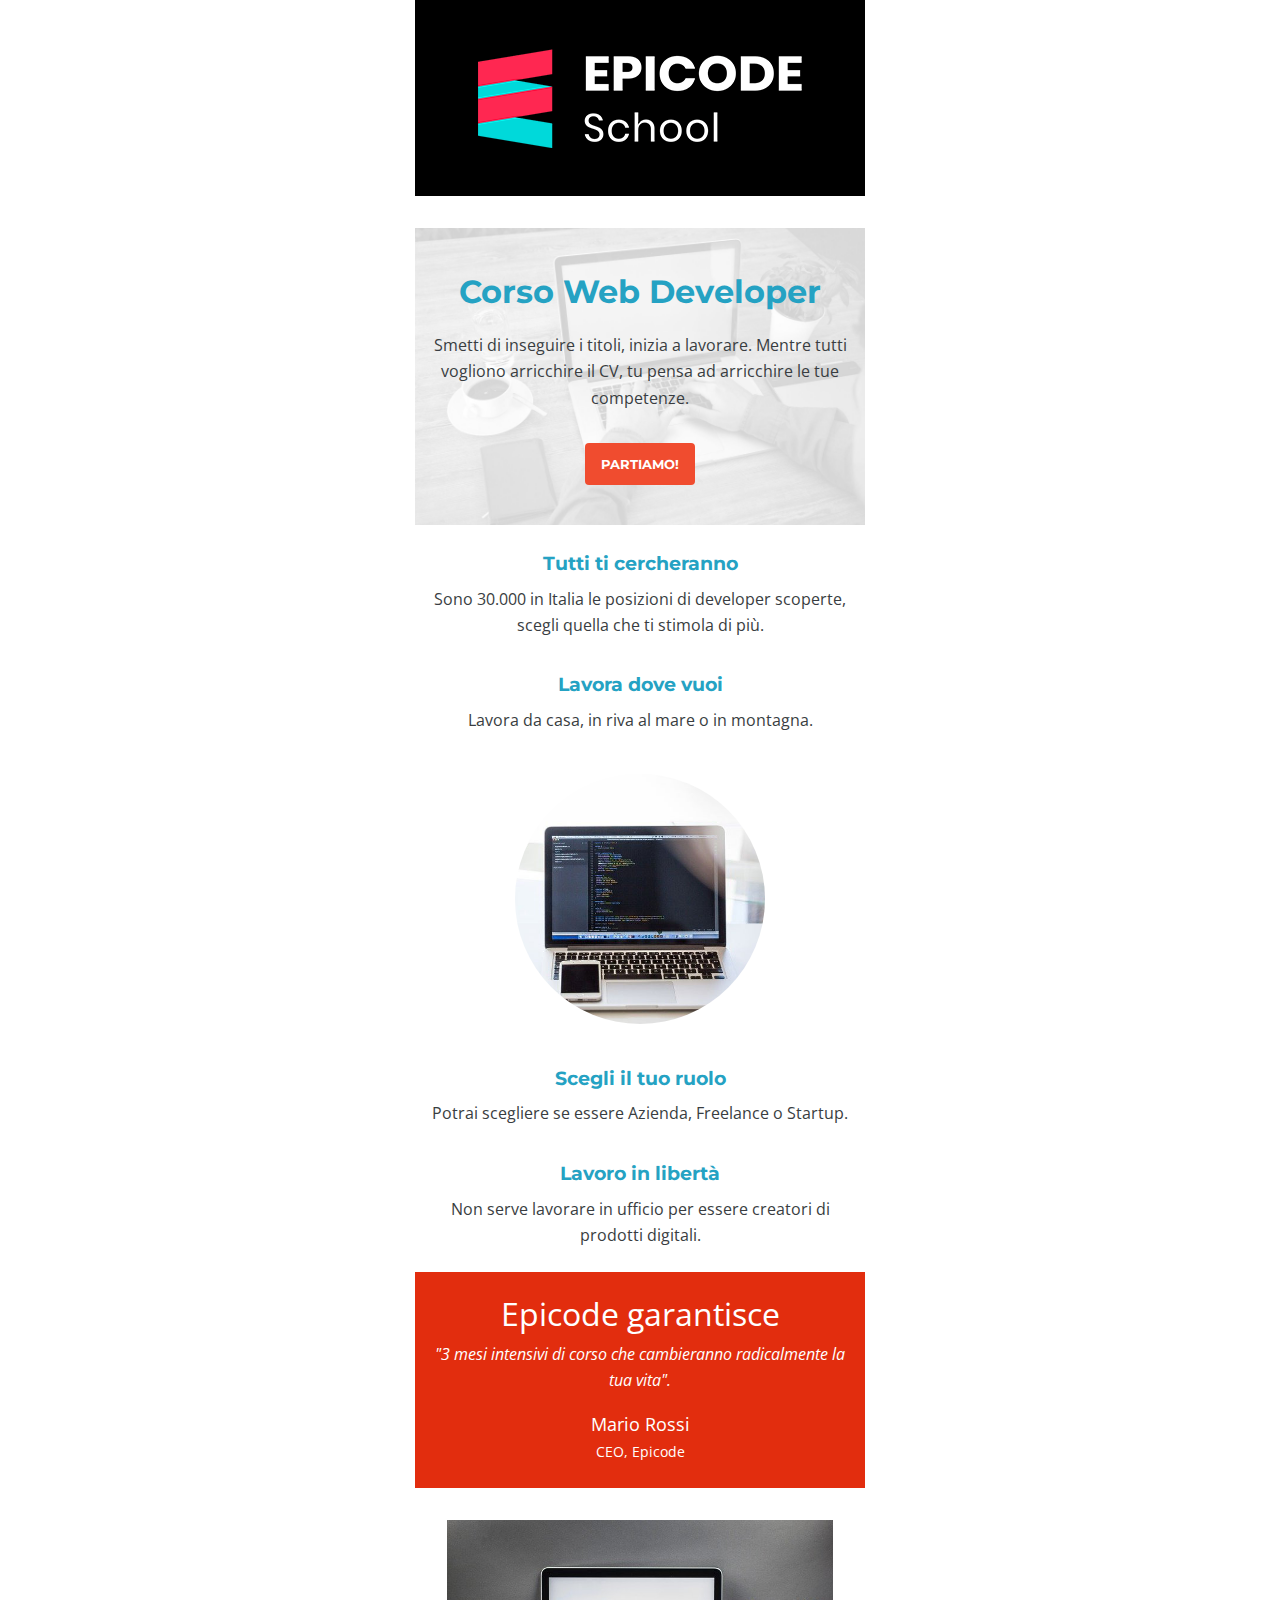
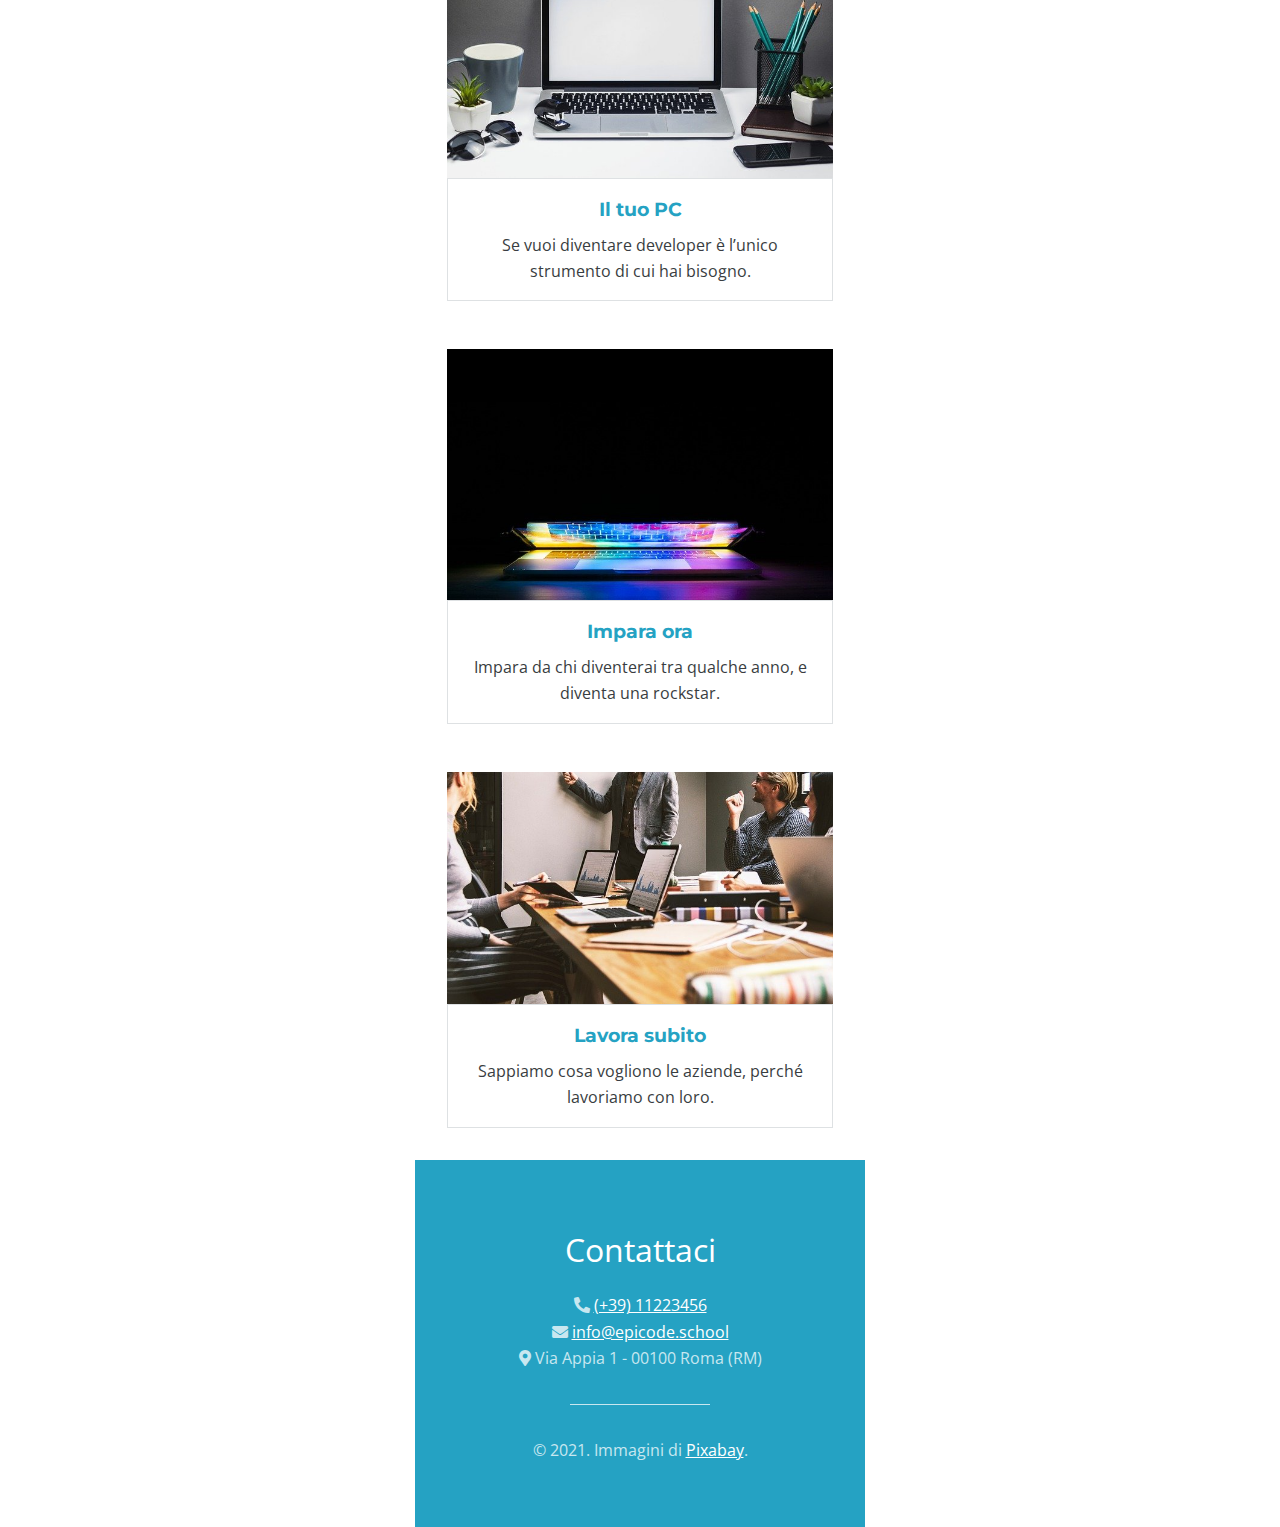
<file: index.html>
<!doctype html>
<html lang="it">
  <head>
    <!-- Imposto charset e viewport -->
    <meta charset="UTF-8" />
    <meta name="viewport" content="width=device-width, initial-scale=1.0" />

    <!-- Metto titolo e descrizione -->
    <title>Progetto Epicode - Layout completo HTML + CSS</title>
    <meta name="description" content="Da zero a Epicode con i corsi completi per diventare uno sviluppatore professionista in 3 mesi." />

    <!-- Collego reset -->
    <link rel="stylesheet" href="./assets/css/reset.css" />

    <!-- Importo Font Awesome -->
    <link rel="stylesheet" href="https://cdnjs.cloudflare.com/ajax/libs/font-awesome/5.15.4/css/all.min.css" />

    <!-- Pre-collego i font -->
    <link rel="preconnect" href="https://fonts.googleapis.com" />
    <link rel="preconnect" href="https://fonts.gstatic.com" crossorigin />

    <!-- Importo i font -->
    <link href="https://fonts.googleapis.com/css2?family=Open+Sans:wght@300;400;600&family=Montserrat:wght@700&display=swap" rel="stylesheet" />

    <!-- Collego lo stile mobile -->
    <link rel="stylesheet" href="./assets/css/style.css" />
  </head>

  <body class="pagina-epicode">
    <!-- Metto il contenuto principale -->
    <main class="contenuto-principale">
      <!-- Metto l’header con il logo -->
      <header class="intestazione-logo">
        <div class="logo-sito">
          <img src="./assets/images/logo.png" alt="Logo del sito" />
        </div>
      </header>

      <!-- Metto la sezione introduttiva -->
      <section class="intestazione">
        <h1 class="titolo-principale">Corso Web Developer</h1>
        <p class="testo-sottotitolo">
          Smetti di inseguire i titoli, inizia a lavorare. Mentre tutti vogliono arricchire il CV, tu pensa ad arricchire le tue competenze.
        </p>

        <!-- Cambio submit in button perché non ho un form -->
        <button class="bottone" type="button">PARTIAMO!</button>
      </section>

      <!-- Metto il primo blocco contenuti -->
      <article class="primo-articolo">
        <div class="blocco-1">
          <h2 class="titolo-secondario">Tutti ti cercheranno</h2>
          <p>Sono 30.000 in Italia le posizioni di developer scoperte, scegli quella che ti stimola di più.</p>
        </div>

        <div class="blocco-2">
          <h2 class="titolo-secondario">Lavora dove vuoi</h2>
          <p>Lavora da casa, in riva al mare o in montagna.</p>
        </div>
      </article>

      <!-- Metto l’immagine notebook -->
      <div class="img-notebook">
        <img src="./assets/images/notebook.jpg" alt="Notebook" />
      </div>

      <!-- Metto il secondo blocco contenuti -->
      <article class="secondo-articolo">
        <div class="blocco-1">
          <h2 class="titolo-secondario">Scegli il tuo ruolo</h2>
          <p>Potrai scegliere se essere Azienda, Freelance o Startup.</p>
        </div>

        <div class="blocco-2">
          <h2 class="titolo-secondario">Lavoro in libertà</h2>
          <p>Non serve lavorare in ufficio per essere creatori di prodotti digitali.</p>
        </div>
      </article>

      <!-- Metto la sezione garanzia -->
      <section class="sezione-garanzia">
        <h2 class="titolo-garanzia">Epicode garantisce</h2>
        <p class="testo-garanzia">"3 mesi intensivi di corso che cambieranno radicalmente la tua vita".</p>
        <h3 class="nome">Mario Rossi</h3>
        <p class="ruolo">CEO, Epicode</p>
      </section>

      <!-- Metto le tre schede -->
      <section class="sezione-img">
        <div class="foto-1">
          <img src="./assets/images/foto1.jpg" alt="Foto 1" />
        </div>
        <div class="scheda-testo">
          <h3 class="titolo-secondario">Il tuo PC</h3>
          <p>Se vuoi diventare developer è l’unico strumento di cui hai bisogno.</p>
        </div>
      </section>

      <section class="sezione-img">
        <div class="foto-2">
          <img src="./assets/images/foto2.jpg" alt="Foto 2" />
        </div>
        <div class="scheda-testo">
          <h3 class="titolo-secondario">Impara ora</h3>
          <p>Impara da chi diventerai tra qualche anno, e diventa una rockstar.</p>
        </div>
      </section>

      <section class="sezione-img">
        <div class="foto-3">
          <img src="./assets/images/foto3.jpg" alt="Foto 3" />
        </div>
        <div class="scheda-testo">
          <h3 class="titolo-secondario">Lavora subito</h3>
          <p>Sappiamo cosa vogliono le aziende, perché lavoriamo con loro.</p>
        </div>
      </section>

      <!-- Metto il footer contatti -->
      <footer class="sezione-footer">
        <h2 class="titolo-footer">Contattaci</h2>

        <ul class="lista-contatti">
          <li>
            <i class="fas fa-phone-alt" aria-hidden="true"></i>
            <a href="tel:+3911223456">(+39) 11223456</a>
          </li>
          <li>
            <i class="fas fa-envelope" aria-hidden="true"></i>
            <a href="mailto:info@epicode.school">info@epicode.school</a>
          </li>
          <li>
            <i class="fas fa-map-marker-alt" aria-hidden="true"></i>
            <span>Via Appia 1 - 00100 Roma (RM)</span>
          </li>
        </ul>

        <hr class="linea-footer" />

        <!-- Aggiungo rel per sicurezza con _blank -->
        <p>
          &copy; 2021. Immagini di
          <a href="https://pixabay.com" target="_blank" rel="noopener noreferrer">Pixabay</a>.
        </p>
      </footer>
    </main>
  </body>
</html>
</file>
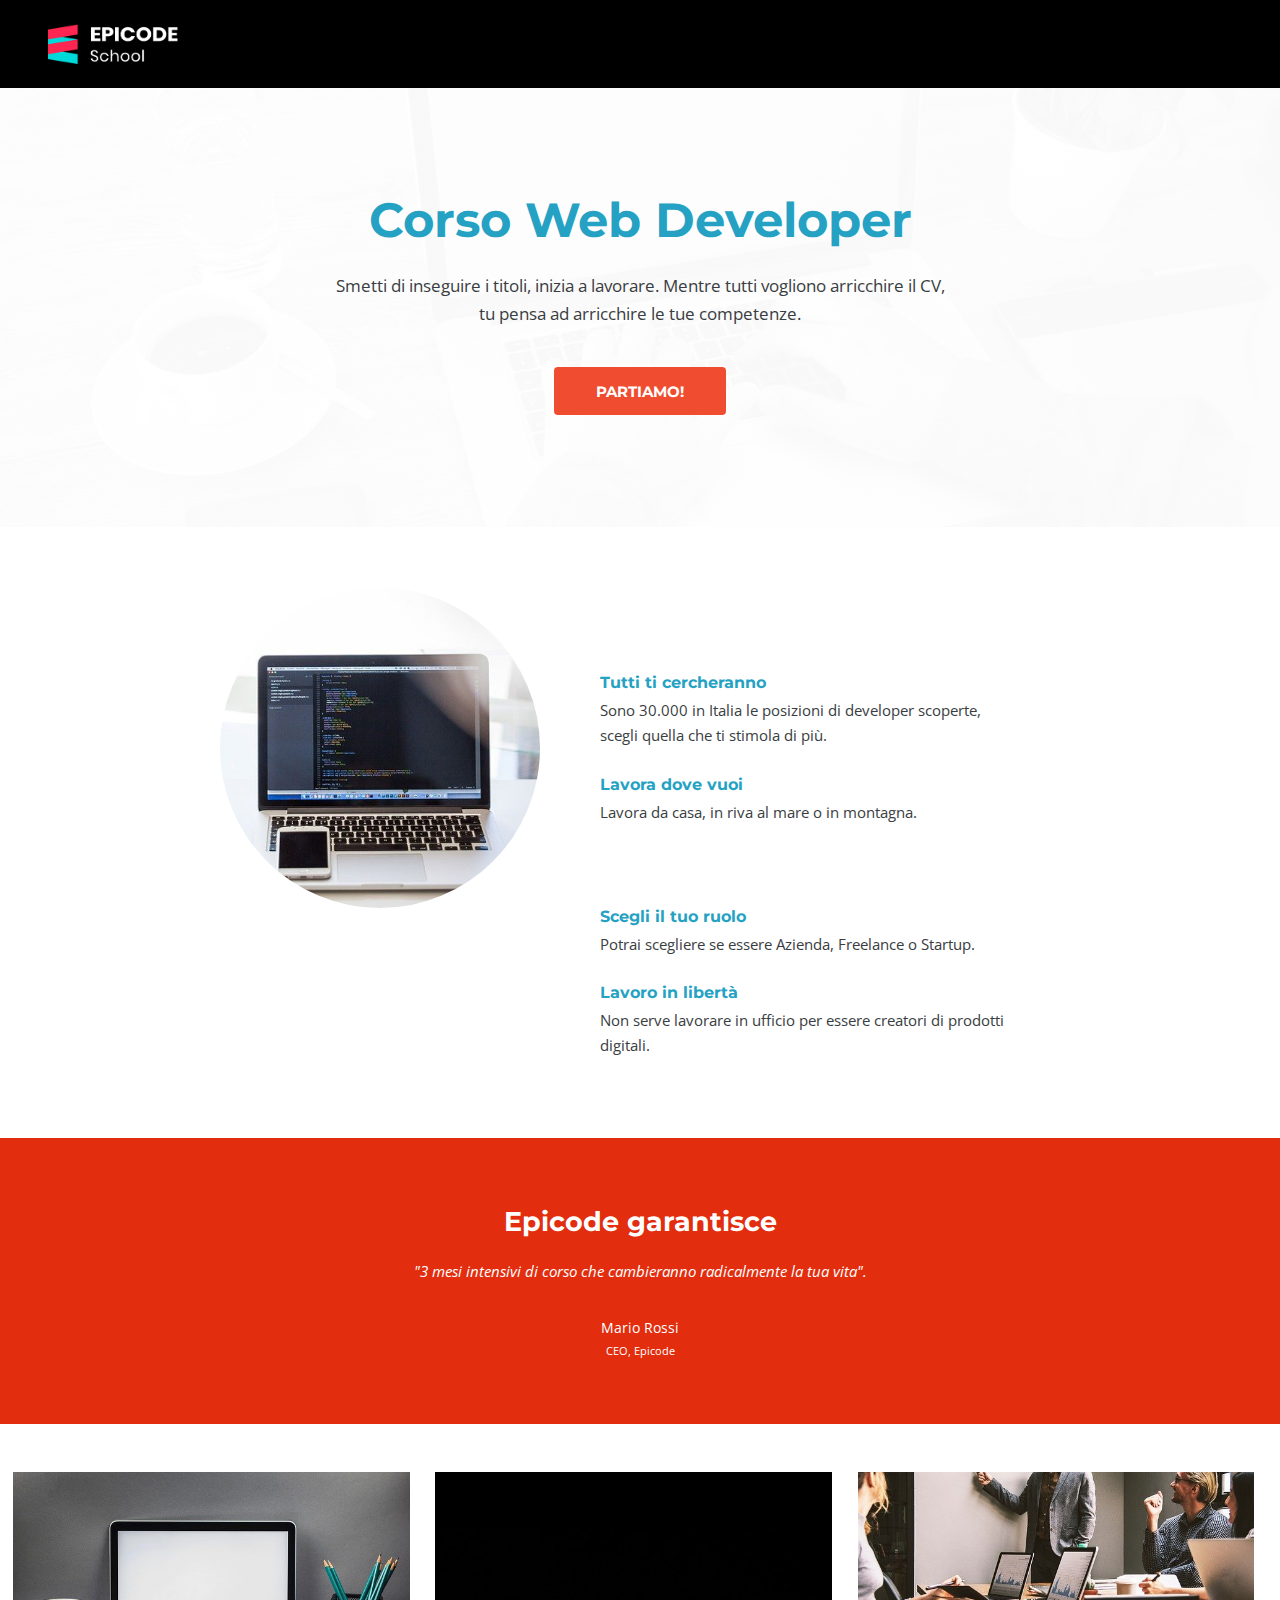
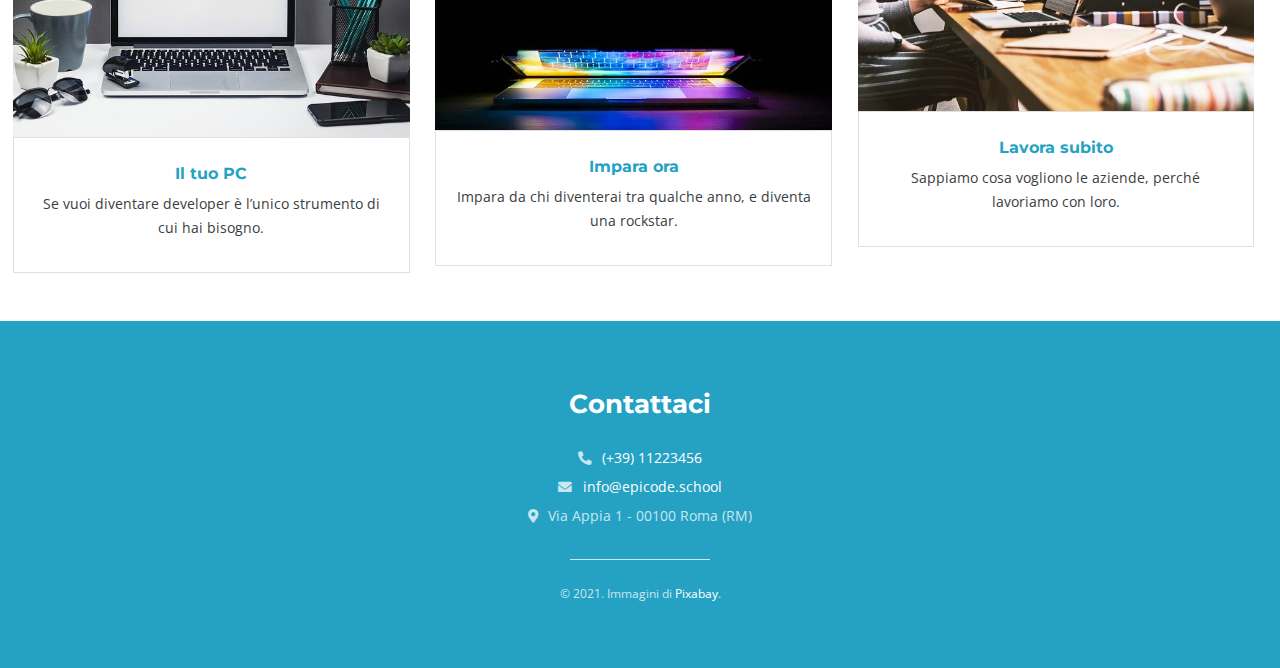
<file: index desktop.html>
<!doctype html>
<html lang="it">
  <head>
    <!-- Imposto charset e viewport -->
    <meta charset="UTF-8" />
    <meta name="viewport" content="width=device-width, initial-scale=1.0" />

    <!-- Metto titolo e descrizione -->
    <title>Progetto Epicode - Layout completo HTML + CSS</title>
    <meta name="description" content="Da zero a Epicode con i corsi completi per diventare uno sviluppatore professionista in 3 mesi." />

    <!-- Collego reset -->
    <link rel="stylesheet" href="./assets/css/reset.css" />

    <!-- Importo Font Awesome -->
    <link rel="stylesheet" href="https://cdnjs.cloudflare.com/ajax/libs/font-awesome/5.15.4/css/all.min.css" />

    <!-- Pre-collego i font -->
    <link rel="preconnect" href="https://fonts.googleapis.com" />
    <link rel="preconnect" href="https://fonts.gstatic.com" crossorigin />

    <!-- Importo i font -->
    <link href="https://fonts.googleapis.com/css2?family=Open+Sans:wght@300;400;600&family=Montserrat:wght@700&display=swap" rel="stylesheet" />

    <!-- Collego lo stile desktop -->
    <link rel="stylesheet" href="./assets/css/style-desktop.css" />
  </head>

  <body class="pagina-epicode">
    <!-- Metto il contenuto principale -->
    <main class="contenuto-principale">
      <!-- Metto l’header con il logo -->
      <header class="intestazione-logo">
        <div class="logo-sito">
          <img src="./assets/images/logo.png" alt="Logo del sito" />
        </div>
      </header>

      <!-- Metto la sezione introduttiva -->
      <section class="intestazione">
        <h1 class="titolo-principale">Corso Web Developer</h1>
        <p class="testo-sottotitolo">
          Smetti di inseguire i titoli, inizia a lavorare. Mentre tutti vogliono arricchire il CV, tu pensa ad arricchire le tue competenze.
        </p>

        <!-- Cambio submit in button perché non ho un form -->
        <button class="bottone" type="button">PARTIAMO!</button>
      </section>

      <!-- Metto il primo articolo con immagine dentro -->
      <article class="primo-articolo">
        <div class="blocco-1">
          <h2 class="titolo-secondario">Tutti ti cercheranno</h2>
          <p>Sono 30.000 in Italia le posizioni di developer scoperte, scegli quella che ti stimola di più.</p>
        </div>

        <div class="blocco-2">
          <h2 class="titolo-secondario">Lavora dove vuoi</h2>
          <p>Lavora da casa, in riva al mare o in montagna.</p>
        </div>

        <div class="img-notebook">
          <img src="./assets/images/notebook.jpg" alt="Notebook" />
        </div>
      </article>

      <!-- Metto il secondo articolo -->
      <article class="secondo-articolo">
        <div class="blocco-1">
          <h2 class="titolo-secondario">Scegli il tuo ruolo</h2>
          <p>Potrai scegliere se essere Azienda, Freelance o Startup.</p>
        </div>

        <div class="blocco-2">
          <h2 class="titolo-secondario">Lavoro in libertà</h2>
          <p>Non serve lavorare in ufficio per essere creatori di prodotti digitali.</p>
        </div>
      </article>

      <!-- Metto la sezione garanzia -->
      <section class="sezione-garanzia">
        <h2 class="titolo-garanzia">Epicode garantisce</h2>
        <p class="testo-garanzia">"3 mesi intensivi di corso che cambieranno radicalmente la tua vita".</p>
        <h3 class="nome">Mario Rossi</h3>
        <p class="ruolo">CEO, Epicode</p>
      </section>

      <!-- Metto le tre schede -->
      <section class="sezione-img">
        <div class="foto-1">
          <img src="./assets/images/foto1.jpg" alt="Foto 1" />
        </div>
        <div class="scheda-testo">
          <h3 class="titolo-secondario">Il tuo PC</h3>
          <p>Se vuoi diventare developer è l’unico strumento di cui hai bisogno.</p>
        </div>
      </section>

      <section class="sezione-img">
        <div class="foto-2">
          <img src="./assets/images/foto2.jpg" alt="Foto 2" />
        </div>
        <div class="scheda-testo">
          <h3 class="titolo-secondario">Impara ora</h3>
          <p>Impara da chi diventerai tra qualche anno, e diventa una rockstar.</p>
        </div>
      </section>

      <section class="sezione-img">
        <div class="foto-3">
          <img src="./assets/images/foto3.jpg" alt="Foto 3" />
        </div>
        <div class="scheda-testo">
          <h3 class="titolo-secondario">Lavora subito</h3>
          <p>Sappiamo cosa vogliono le aziende, perché lavoriamo con loro.</p>
        </div>
      </section>

      <!-- Metto il footer contatti -->
      <footer class="sezione-footer">
        <h2 class="titolo-footer">Contattaci</h2>

        <ul class="lista-contatti">
          <li>
            <i class="fas fa-phone-alt" aria-hidden="true"></i>
            <a href="tel:+3911223456">(+39) 11223456</a>
          </li>
          <li>
            <i class="fas fa-envelope" aria-hidden="true"></i>
            <a href="mailto:info@epicode.school">info@epicode.school</a>
          </li>
          <li>
            <i class="fas fa-map-marker-alt" aria-hidden="true"></i>
            <span>Via Appia 1 - 00100 Roma (RM)</span>
          </li>
        </ul>

        <hr class="linea-footer" />

        <!-- Aggiungo rel per sicurezza con _blank -->
        <p>
          &copy; 2021. Immagini di
          <a href="https://pixabay.com" target="_blank" rel="noopener noreferrer">Pixabay</a>.
        </p>
      </footer>
    </main>
  </body>
</html>
</file>
<file: assets/css/style.css>
* {
  /* seleziono tutto */
  box-sizing: border-box; /* includo padding e bordo nelle misure */
}

.pagina-epicode {
  /* seleziono il body con classe */
  margin: 0 auto; /* centro la pagina */
  padding: 0; /* tolgo padding */
  width: 100%; /* uso tutta la larghezza */
  max-width: 450px; /* limito la larghezza */
  min-height: 500px; /* imposto altezza minima */
  overflow-x: hidden; /* blocco scroll orizzontale */
  font-family: "Open Sans", sans-serif; /* imposto font base */
  line-height: 1.65; /* imposto interlinea */
  color: #393d41; /* imposto colore testo */
}

img {
  /* seleziono tutte le immagini */
  max-width: 100%; /* rendo responsive */
  height: auto; /* mantengo proporzioni */
  display: block; /* tolgo spazi inline */
}

h1, /* seleziono h1 */
.titolo-principale, /* seleziono titolo principale */
.titolo-secondario {
  /* seleziono titolo secondario */
  font-family: "Montserrat", sans-serif; /* imposto font titoli */
  font-weight: 700; /* imposto grassetto */
  color: #25a2c3; /* imposto colore titoli */
  line-height: 1.5; /* imposto interlinea titoli */
}

.intestazione-logo {
  /* seleziono l’header logo */
  background-color: #000000; /* metto sfondo nero */
  text-align: center; /* centro il contenuto */
  padding: 3rem 0; /* do spazio sopra e sotto */
  margin-bottom: 2rem; /* spazio sotto */
}

.intestazione-logo img {
  /* seleziono l’immagine del logo */
  margin: 0 auto; /* centro l’immagine */
}

.intestazione {
  /* seleziono la sezione hero */
  background-image: url("../images/banner.jpg"); /* metto immagine sfondo */
  background-size: cover; /* copro tutto */
  background-position: center; /* centro lo sfondo */
  background-repeat: no-repeat; /* evito ripetizioni */
  text-align: center; /* centro il testo */
  padding: 1.5rem 0.5rem; /* metto padding */
}

.titolo-principale {
  /* seleziono il titolo principale */
  padding-top: 1rem; /* spazio sopra */
  font-size: 2rem; /* dimensione titolo */
}

.testo-sottotitolo {
  /* seleziono il sottotitolo */
  margin: 1rem 0; /* spazio sopra e sotto */
}

.bottone {
  /* seleziono il bottone */
  background-color: #f04c2f; /* metto sfondo arancione */
  color: #ffffff; /* testo bianco */
  font-family: "Montserrat", sans-serif; /* font del bottone */
  font-weight: 700; /* grassetto */
  border: none; /* tolgo bordo */
  padding: 0.8rem 1rem; /* spazio interno */
  border-radius: 4px; /* angoli arrotondati */
  cursor: pointer; /* mano sul mouse */
  margin: 1rem; /* margine esterno */
}

.bottone:hover {
  /* seleziono hover bottone */
  opacity: 0.9; /* rendo leggermente trasparente */
}

.blocco-1, /* seleziono blocco 1 */
.blocco-2 {
  /* seleziono blocco 2 */
  text-align: center; /* centro il testo */
  margin-top: 1rem; /* spazio sopra */
  padding: 0.5rem; /* spazio interno */
}

.titolo-secondario {
  /* seleziono titoli secondari */
  font-size: 1.2rem; /* dimensione titolo */
  margin-bottom: 0.5rem; /* spazio sotto */
}

.img-notebook {
  /* seleziono il contenitore notebook */
  width: 250px; /* larghezza fissa */
  height: 250px; /* altezza fissa */
  margin: 2rem auto; /* centro e distanzio */
  border-radius: 50%; /* cerchio */
  overflow: hidden; /* taglio l’immagine */
  background-color: #ffffff; /* sfondo bianco */
}

.sezione-garanzia {
  /* seleziono sezione garanzia */
  background-color: #e22d0e; /* sfondo rosso */
  color: #ffffff; /* testo bianco */
  text-align: center; /* centro testo */
  margin-top: 1rem; /* spazio sopra */
  padding: 1rem; /* spazio interno */
}

.titolo-garanzia {
  /* seleziono titolo garanzia */
  font-size: 2rem; /* dimensione grande */
  color: #ffffff; /* colore bianco */
}

.testo-garanzia {
  /* seleziono testo garanzia */
  font-style: italic; /* metto corsivo */
  margin-bottom: 1rem; /* spazio sotto */
}

.nome {
  /* seleziono nome */
  font-size: 1.1rem; /* dimensione media */
  margin-bottom: 0.1rem; /* spazio minimo sotto */
  color: #ffffff; /* colore bianco */
}

.ruolo {
  /* seleziono ruolo */
  font-size: 0.9rem; /* testo più piccolo */
  padding-bottom: 0.5rem; /* spazio sotto */
}

.sezione-img {
  /* seleziono le sezioni immagine */
  padding: 1rem; /* spazio interno */
  margin: 1rem; /* spazio esterno */
  text-align: center; /* centro testo */
}

.scheda-testo {
  /* seleziono la scheda testo */
  border: 1px solid #dee1e3; /* metto bordo */
  padding: 1rem; /* metto padding */
}

/* FOOTER */
.sezione-footer {
  /* seleziono footer */
  background-color: #25a2c3; /* sfondo azzurro */
  color: #c8e7f0; /* testo chiaro */
  text-align: center; /* centro testo */
  padding: 4rem 2rem; /* spazio interno */
}

.titolo-footer {
  /* seleziono titolo footer */
  color: #ffffff; /* testo bianco */
  font-size: 2rem; /* dimensione grande */
  margin-bottom: 1rem; /* spazio sotto */
}

.lista-contatti {
  /* seleziono lista contatti */
  list-style-type: none; /* tolgo pallini */
  margin-bottom: 2rem; /* spazio sotto */
  padding: 0; /* tolgo padding */
}

.lista-contatti a, /* seleziono link contatti */
.sezione-footer p a {
  /* seleziono link nel paragrafo footer */
  color: #ffffff; /* link bianchi */
}

.linea-footer {
  /* seleziono hr footer */
  border: none; /* tolgo bordo base */
  border-top: 1px solid #c8e7f0; /* metto linea sopra */
  width: 140px; /* larghezza linea */
  margin: 0 auto 2rem; /* centro e distanzio */
}
</file>
<file: assets/css/style-desktop.css>
* {
  /* seleziono tutto */
  box-sizing: border-box; /* includo padding e bordo nelle misure */
}

img {
  /* seleziono immagini */
  max-width: 100%; /* rendo responsive */
  height: auto; /* mantengo proporzioni */
  display: block; /* tolgo spazi inline */
}

.pagina-epicode {
  /* seleziono body con classe */
  margin: 0 auto; /* centro pagina */
  padding: 0; /* tolgo padding */
  max-width: 1366px; /* larghezza massima */
  font-family: "Open Sans", sans-serif; /* font base */
  line-height: 1.65; /* interlinea */
  color: #393d41; /* colore testo */
  background-color: #ffffff; /* sfondo bianco */
}

h1, /* seleziono h1 */
.titolo-principale, /* seleziono titolo principale */
.titolo-secondario, /* seleziono titolo secondario */
.titolo-garanzia, /* seleziono titolo garanzia */
.titolo-footer {
  /* seleziono titolo footer */
  font-family: "Montserrat", sans-serif; /* font titoli */
  font-weight: 700; /* grassetto */
  color: #25a2c3; /* colore titoli */
  line-height: 1.5; /* interlinea titoli */
}

header.intestazione-logo {
  /* seleziono header logo */
  width: 100%; /* uso tutta la larghezza */
  background-color: #000000; /* sfondo nero */
  padding: 1.5rem 0; /* padding verticale */
}

.logo-sito img {
  /* seleziono immagine logo */
  height: 40px; /* imposto altezza */
  margin-left: 3rem; /* sposto a sinistra */
}

.intestazione {
  /* seleziono hero */
  background-image: linear-gradient(rgba(255, 255, 255, 0.85), rgba(255, 255, 255, 0.85)), url("../images/banner.jpg"); /* sfondo + overlay */
  background-size: cover; /* copro tutto */
  background-position: center; /* centro */
  background-repeat: no-repeat; /* no ripetizione */
  text-align: center; /* centro testo */
  padding: 6rem 2rem 7rem; /* padding grande */
}

.titolo-principale {
  /* seleziono titolo principale */
  font-size: 3rem; /* dimensione */
  margin-bottom: 1rem; /* spazio sotto */
}

.testo-sottotitolo {
  /* seleziono sottotitolo */
  max-width: 620px; /* limito larghezza */
  margin: 0 auto 2.5rem; /* centro e distanzio */
  font-size: 1.05rem; /* dimensione testo */
}

.bottone {
  /* seleziono bottone */
  background-color: #f04c2f; /* sfondo arancione */
  color: #ffffff; /* testo bianco */
  font-family: "Montserrat", sans-serif; /* font bottone */
  font-weight: 700; /* grassetto */
  border: none; /* tolgo bordo */
  padding: 0.9rem 2.6rem; /* padding */
  border-radius: 4px; /* angoli */
  cursor: pointer; /* mano */
  font-size: 0.95rem; /* dimensione */
  text-transform: uppercase; /* maiuscolo */
}

.bottone:hover {
  /* hover bottone */
  opacity: 0.9; /* effetto hover */
}

.primo-articolo {
  /* seleziono primo articolo */
  position: relative; /* riferimento per absolute */
  max-width: 1000px; /* larghezza max */
  margin: 5rem auto 3rem; /* centro e distanzio */
  padding: 4rem 0 4rem; /* padding verticale */
}

.img-notebook {
  /* seleziono cerchio notebook */
  position: absolute; /* posizionamento libero */
  left: 80px; /* sposto a sinistra */
  top: 50%; /* centro verticale */
  transform: translateY(-50%); /* centro perfetto */
  width: 320px; /* dimensione */
  height: 320px; /* dimensione */
  border-radius: 50%; /* cerchio */
  overflow: hidden; /* taglio immagine */
  background-color: #ffffff; /* sfondo bianco */
}

.primo-articolo .blocco-1, /* seleziono blocco 1 */
.primo-articolo .blocco-2 {
  /* seleziono blocco 2 */
  text-align: left; /* testo a sinistra */
  margin-left: 460px; /* lascio spazio al cerchio */
  padding: 0; /* tolgo padding */
  max-width: 420px; /* limito larghezza */
  font-size: 0.95rem; /* dimensione testo */
}

.primo-articolo .blocco-1 {
  /* seleziono blocco 1 */
  margin-bottom: 1.5rem; /* spazio sotto */
}

.titolo-secondario {
  /* seleziono titolo secondario */
  font-size: 1rem; /* dimensione */
  margin-bottom: 0.2rem; /* spazio sotto */
}

.secondo-articolo {
  /* seleziono secondo articolo */
  max-width: 1000px; /* larghezza max */
  margin: -2rem auto 5rem; /* centro e distanzio */
}

.secondo-articolo .blocco-1, /* seleziono blocco 1 */
.secondo-articolo .blocco-2 {
  /* seleziono blocco 2 */
  text-align: left; /* testo a sinistra */
  margin-left: 460px; /* allineo come sopra */
  padding: 0; /* tolgo padding */
  max-width: 420px; /* limito */
  font-size: 0.95rem; /* dimensione */
}

.secondo-articolo .blocco-1 {
  /* seleziono blocco 1 */
  margin-bottom: 1.5rem; /* spazio sotto */
}

.sezione-garanzia {
  /* seleziono garanzia */
  background-color: #e22d0e; /* sfondo rosso */
  color: #ffffff; /* testo bianco */
  text-align: center; /* centro testo */
  padding: 4rem 2rem; /* padding */
}

.titolo-garanzia {
  /* seleziono titolo garanzia */
  color: #ffffff; /* bianco */
  font-size: 1.7rem; /* dimensione */
  margin-bottom: 1rem; /* spazio sotto */
}

.testo-garanzia {
  /* seleziono testo garanzia */
  font-style: italic; /* corsivo */
  margin-bottom: 2rem; /* spazio sotto */
  font-size: 0.95rem; /* dimensione */
}

.nome {
  /* seleziono nome */
  font-size: 0.9rem; /* dimensione */
  margin-bottom: 0.1rem; /* spazio */
}

.ruolo {
  /* seleziono ruolo */
  font-size: 0.7rem; /* dimensione piccola */
}

.sezione-img {
  /* seleziono card */
  width: 31%; /* larghezza */
  margin: 3rem 1%; /* margini */
  float: left; /* affianco */
  padding: 0; /* tolgo padding */
}

.sezione-img img {
  /* seleziono immagini delle card */
  width: 100%; /* riempio */
}

.scheda-testo {
  /* seleziono box testo */
  border: 1px solid #dee1e3; /* bordo */
  padding: 1.5rem 1.2rem 2rem; /* padding */
  text-align: center; /* centro testo */
  font-size: 0.9rem; /* dimensione */
  min-height: 130px; /* altezza minima */
}

.scheda-testo .titolo-secondario {
  /* seleziono titolo dentro scheda */
  padding-top: 0; /* tolgo padding */
  margin-bottom: 0.4rem; /* spazio */
}

.sezione-footer {
  /* seleziono footer */
  clear: both; /* chiudo i float */
  background-color: #25a2c3; /* sfondo */
  color: #c8e7f0; /* colore testo */
  text-align: center; /* centro */
  padding: 4rem 2rem; /* padding */
}

.titolo-footer {
  /* seleziono titolo footer */
  color: #ffffff; /* bianco */
  font-size: 1.6rem; /* dimensione */
  margin-bottom: 1.5rem; /* spazio */
}

/* lista contatti */
.lista-contatti {
  /* seleziono lista */
  list-style-type: none; /* tolgo pallini */
  margin: 0 0 2rem; /* margini */
  padding: 0; /* tolgo padding */
  font-size: 0.85rem; /* dimensione */
}

.lista-contatti li {
  /* seleziono item */
  margin-bottom: 0.4rem; /* spazio sotto */
}

.lista-contatti i {
  /* seleziono icone */
  margin-right: 0.4rem; /* spazio a destra */
}

.lista-contatti a, /* seleziono link */
.sezione-footer p a {
  /* seleziono link nel testo */
  color: #ffffff; /* bianco */
  text-decoration: none; /* tolgo underline */
}

.lista-contatti a:hover, /* seleziono hover link */
.sezione-footer p a:hover {
  /* seleziono hover link footer */
  text-decoration: underline; /* underline */
}

.linea-footer {
  /* seleziono hr */
  border: none; /* tolgo bordo */
  border-top: 1px solid #c8e7f0; /* linea */
  width: 140px; /* larghezza */
  margin: 0 auto 1.5rem; /* centro */
}

.sezione-footer p {
  /* seleziono testo footer */
  font-size: 0.75rem; /* dimensione piccola */
}
</file>
